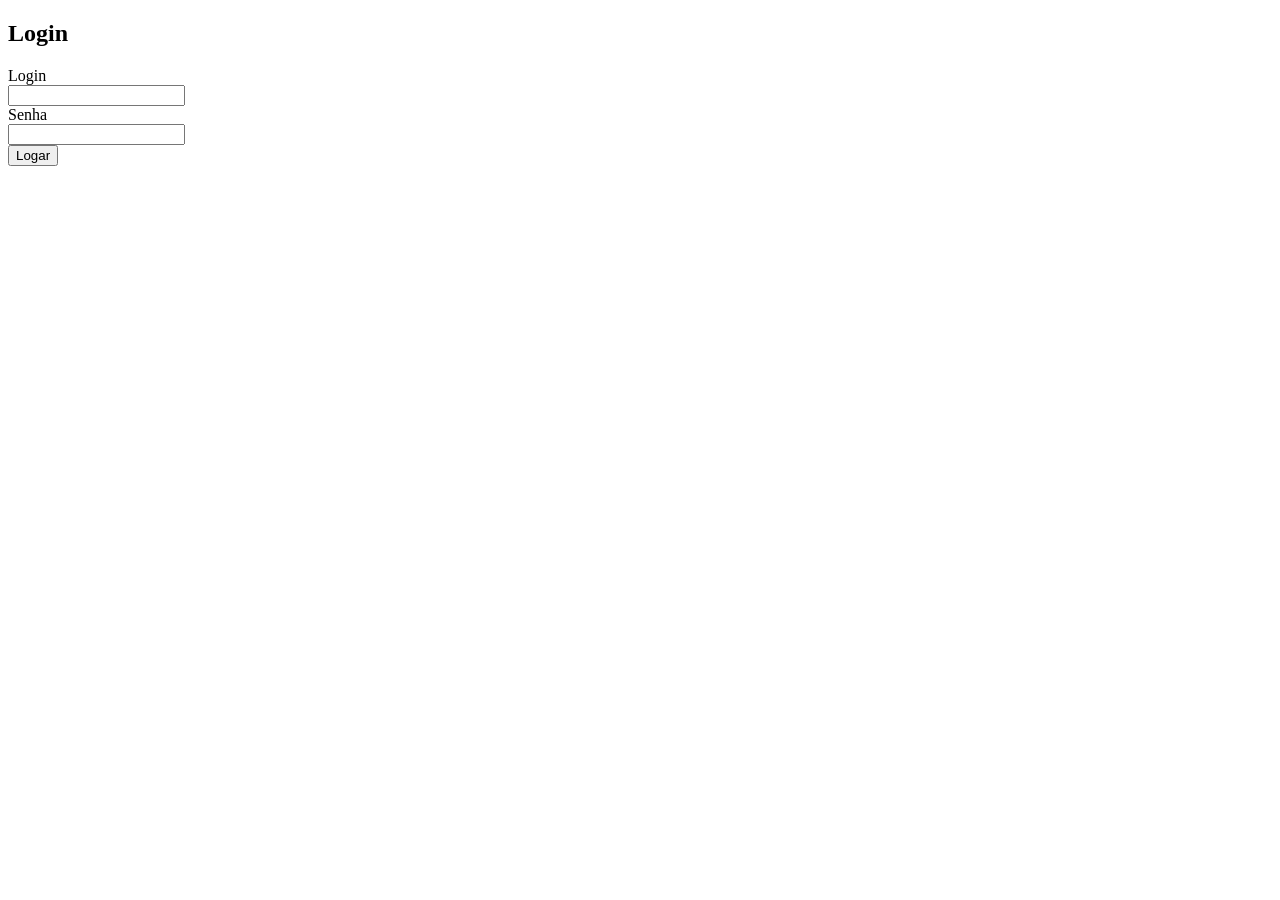
<file: Jamilton Nascimento/Primeiro Projeto/formulários/index.html>
<!DOCTYPE html>
<html>
<head>
	<meta charset="utf-8">
	<meta name="viewport" content="width=device-width, initial-scale=1">
	<title>Página principal</title>
</head>
<body>

	<h2>Login</h2>

	<form>
		
		Login<br>
		<input type="text" name="login"><br>

		Senha <br>
		<input type="password" name="senha"><br>

		<input type="submit" value="Logar">



	</form>

</body>
</html>
</file>
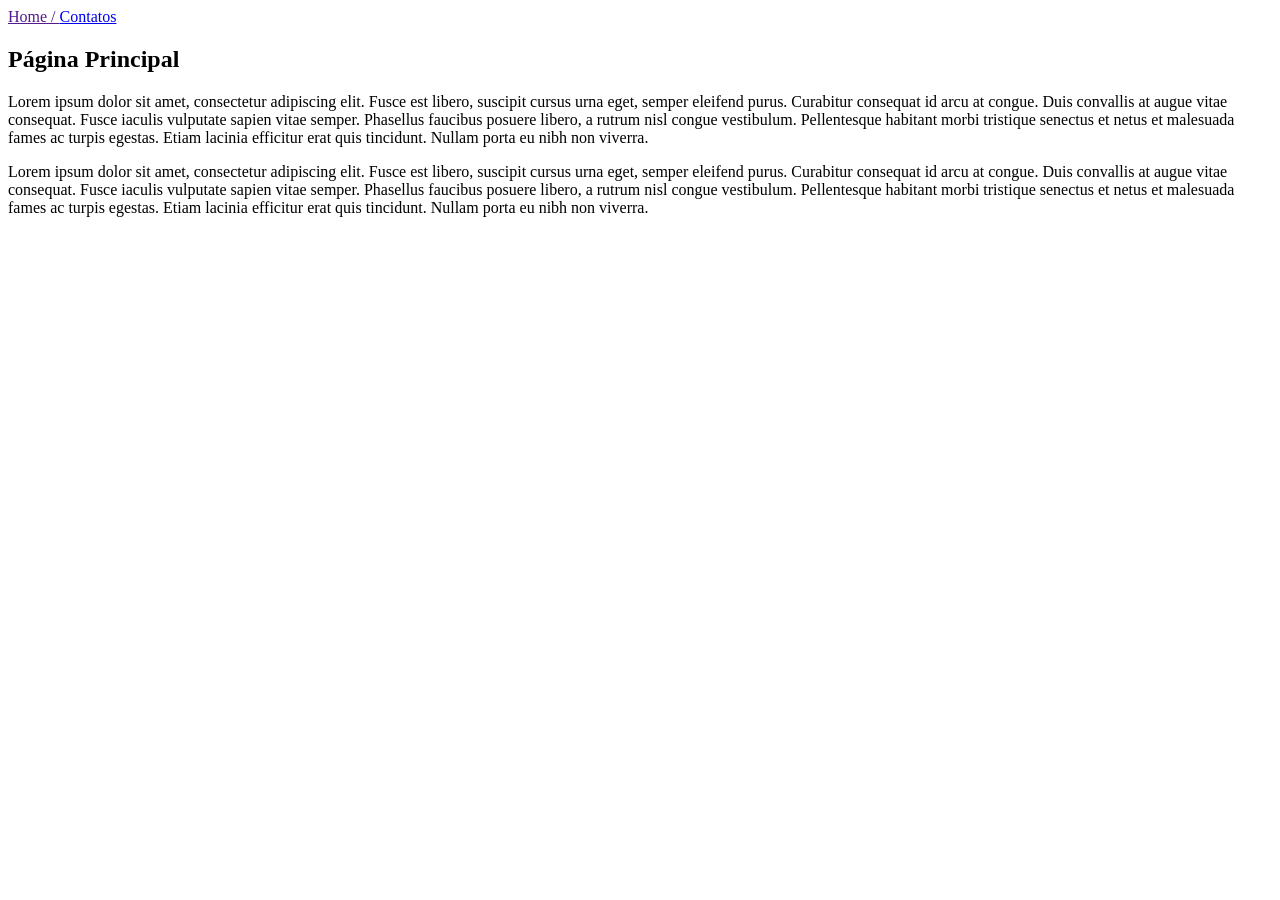
<file: Jamilton Nascimento/Primeiro Projeto/hiperlinks/index.html>
<!DOCTYPE html>
<html>
<head>
	<meta charset="utf-8">
	<meta name="viewport" content="width=device-width, initial-scale=1">
	<title>
		Página Principal
	</title>
</head>

<body>

	<a href="">
	Home / </a>

	<a href="contato.html">
	Contatos</a>


	<h2>Página Principal</h2>
	<p>
		Lorem ipsum dolor sit amet, consectetur adipiscing elit. Fusce est libero, suscipit cursus urna eget, semper eleifend purus. Curabitur consequat id arcu at congue. Duis convallis at augue vitae consequat. Fusce iaculis vulputate sapien vitae semper. Phasellus faucibus posuere libero, a rutrum nisl congue vestibulum. Pellentesque habitant morbi tristique senectus et netus et malesuada fames ac turpis egestas. Etiam lacinia efficitur erat quis tincidunt. Nullam porta eu nibh non viverra.
	</p>

	<p>
		Lorem ipsum dolor sit amet, consectetur adipiscing elit. Fusce est libero, suscipit cursus urna eget, semper eleifend purus. Curabitur consequat id arcu at congue. Duis convallis at augue vitae consequat. Fusce iaculis vulputate sapien vitae semper. Phasellus faucibus posuere libero, a rutrum nisl congue vestibulum. Pellentesque habitant morbi tristique senectus et netus et malesuada fames ac turpis egestas. Etiam lacinia efficitur erat quis tincidunt. Nullam porta eu nibh non viverra.
	</p>



</body>

</html>
</file>
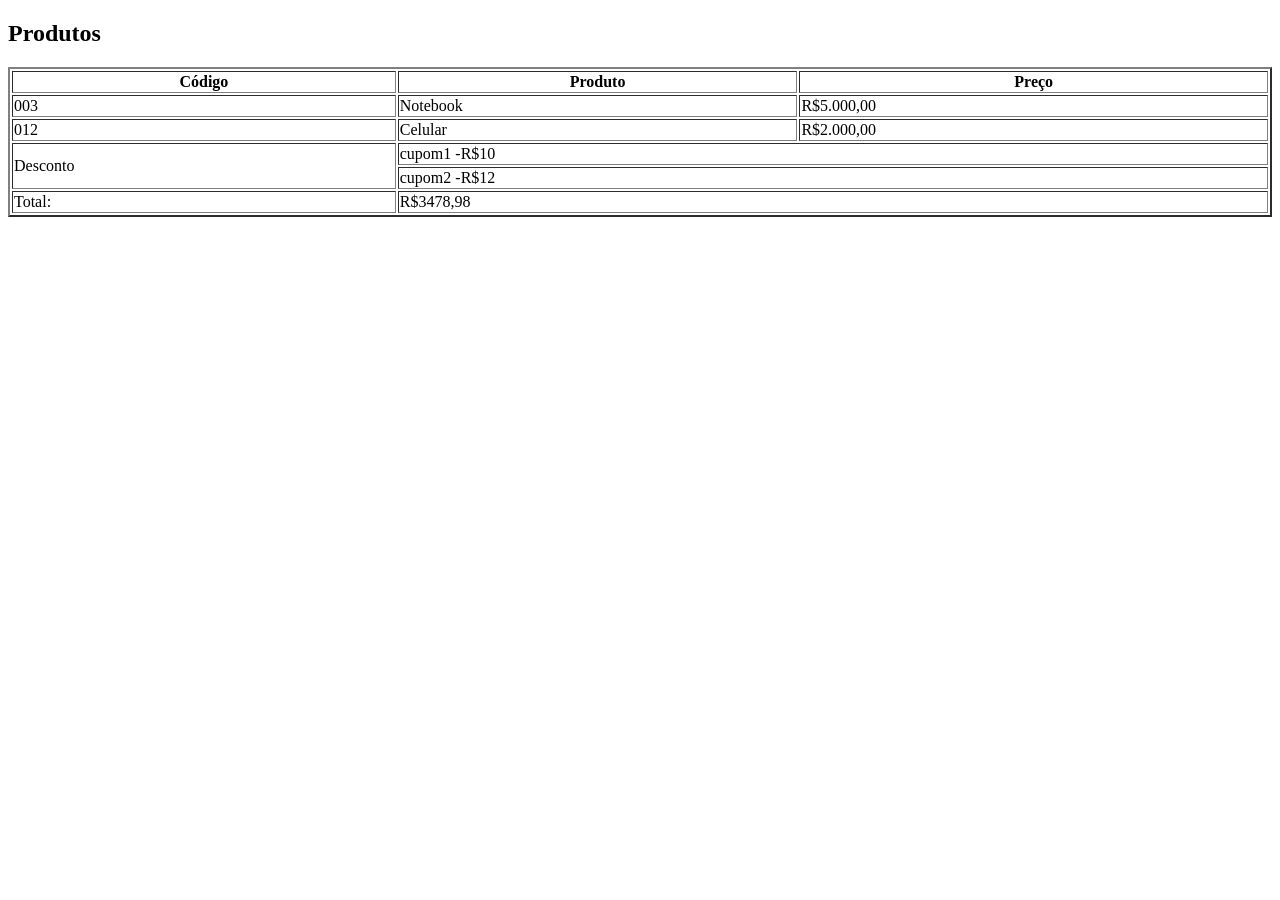
<file: Jamilton Nascimento/Primeiro Projeto/tabelas/index.html>
<!DOCTYPE html>
<html>
<head>
	<meta charset="utf-8">
	<meta name="viewport" content="width=device-width, initial-scale=1">
	<title>Tabelas</title>
</head>
<body>

<h2>Produtos</h2>
	<table border="2" width="100%">
		<tr>
			<th>Código</th>
			<th>Produto</th>
			<th>Preço</th>	
		</tr>
		<tr>
			<td>003</td>
			<td>Notebook</td>
			<td>R$5.000,00</td>	
		</tr>
		<tr>
			<td>012</td>
			<td>Celular</td>
			<td>R$2.000,00</td>	
		</tr>
		<tr>
			<td rowspan="2">Desconto</td>
			<td colspan="2">cupom1 -R$10</td>
		</tr>

		<tr>
			<td colspan="2">cupom2 -R$12</td>
		</tr>

		<tr>
			<td>Total: </td>
			<td colspan="2"> R$3478,98</td>
		</tr>

	</table>
</body>
</html>
</file>
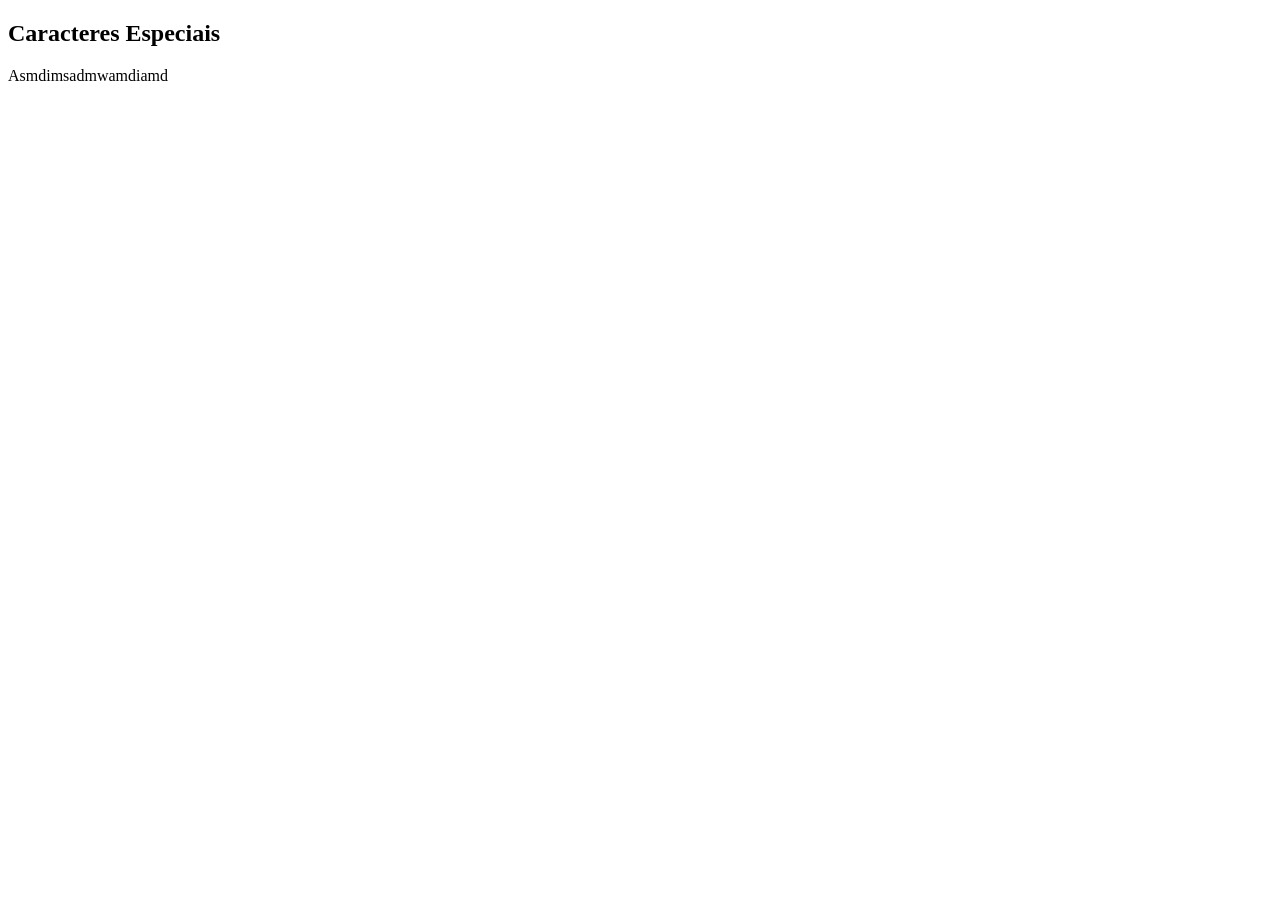
<file: Estudos/caracteres especiais.html>
<!DOCTYPE html>
<html lang="en">
<head>
    <meta charset="UTF-8">
    <meta name="viewport" content="width=device-width, initial-scale=1.0">
    <title>Estudos</title>
</head>

<body>

    <h2>Caracteres Especiais</h2>

    <p>Asmdimsadmwamdiamd</p>
</body>
</html>
</file>
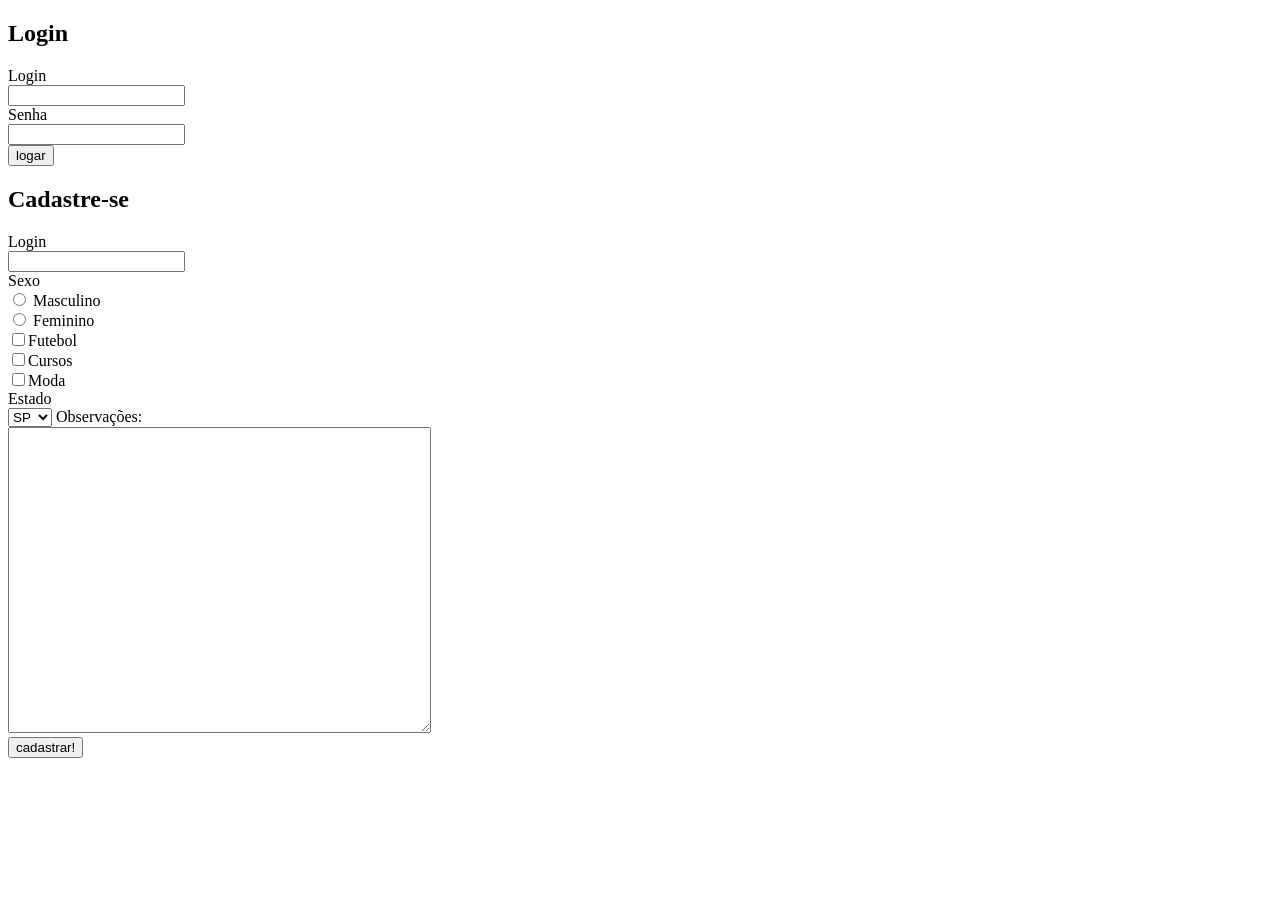
<file: Estudos/componentes de formulários.html>
<!DOCTYPE html>
<html lang="en">
<head>
    <meta charset="UTF-8">
    <meta name="viewport" content="width=device-width, initial-scale=1.0">
    <title>Estudos</title>
</head>
    <body>
        <H2>Login</H2>
        <form>
            Login<br>
            <input type="text" name="login"><br>
            Senha<br>
            <input type="password" name="senha"><br>
            <input type="button" value="logar">
        </form>

        <form>
            <h2>Cadastre-se</h2>
            
            Login <br>
            <input type="text" name="login"><br>

            Sexo <br> 
            <input type="radio" name="sexo"> Masculino <br> 
            <input type="radio" name="sexo"> Feminino <br>

            <input type="checkbox" name="interesses">Futebol <br>
            <input type="checkbox" name="interesses">Cursos <br>
            <input type="checkbox" name="interesses">Moda <br>

            Estado <br>
            <select name="" id="">
                <option value="sp">SP</option>
                <option value="sc">SC</option>
                <option value="rs">RS</option>
                <option value="rj">RJ</option>
                <option value="mg">MG</option>
                <option value="ms">MS</option>
            </select>

            Observações: <br>
            <textarea name="" id="" cols="50" rows="20">
            </textarea><br>
            

            <input type="submit" name="" id="" value="cadastrar!">

        </form>

    </body>
</html>
</file>
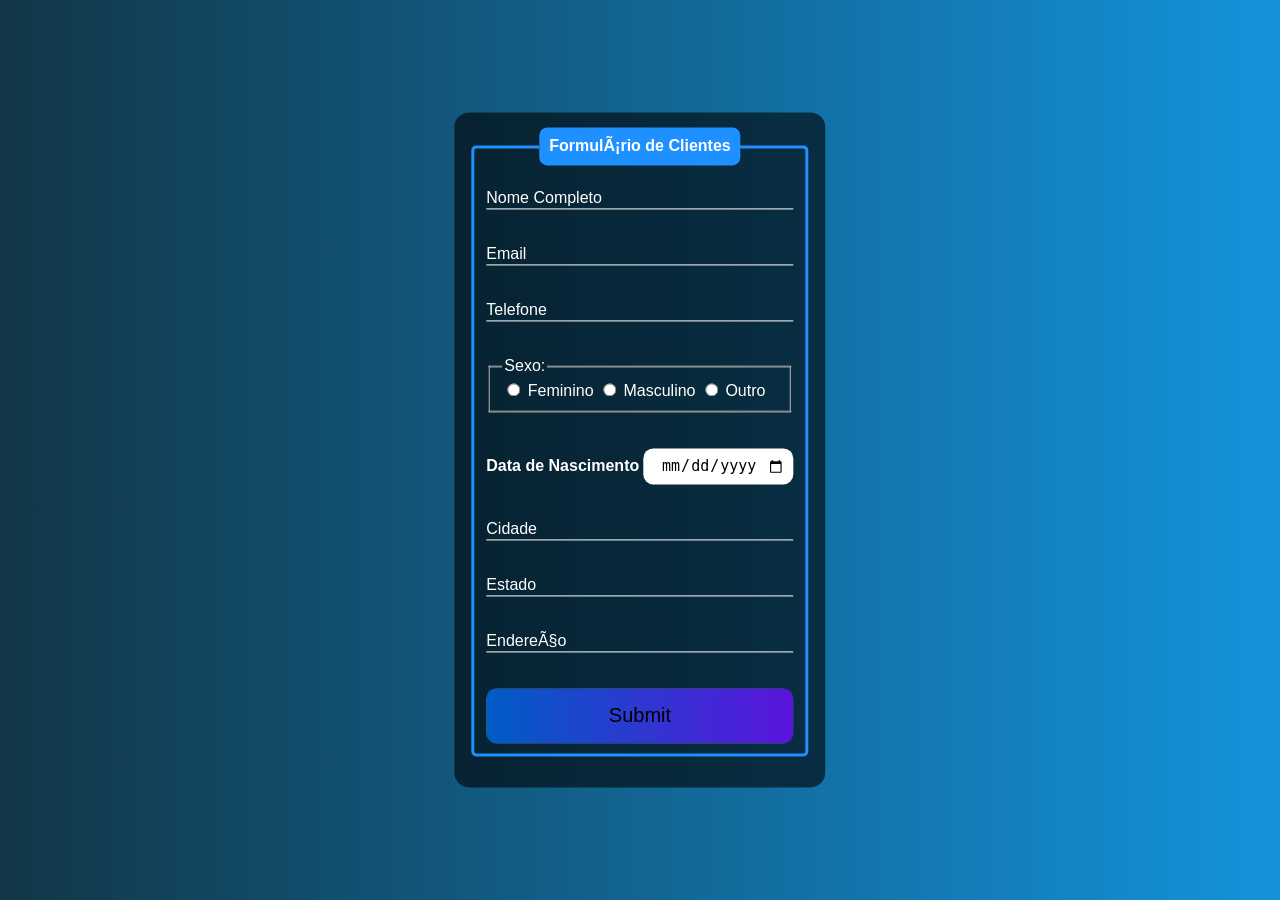
<file: Formulário/formulario.html>
<!-- <?php 
/* function incluirClasses($nomeClasse){
    if(file_exists($nomeClasse . ".php")){
        require_once ($nomeClasse . ".php");
    }
}

spl_autoload_register("incluirClasses");
*/

if (isset($_POST['submit'])){
    echo ($_POST['nome']);
    echo ($_POST['email']);
    echo ($_POST['123456']);
}

?>

// ====================================================================================================== 

<!DOCTYPE html>
<html lang="en">
<head>
    <meta charset="UTF-8">
    <meta http-equiv="X-UA-Compatible" content="IE=edge">
    <meta name="viewport" content="width=device-width, initial-scale=1.0">
    <!-- <link rel="stylesheet" type="text/css" href="estilo.css"> -->
    <title>Formulário</title>
    <style>
        body {
            font-family: Arial, Helvetica, sans-serif;
            background-image: linear-gradient(to left, rgb(20,147,220), rgb(17,54,71)) ;
        }

        .box{
            position: absolute;
            top: 50%; 
            left: 50%;
            transform: translate(-50%, -50%);
            background-color: rgba(0, 0, 0, 0.6);
            padding: 15px;
            border-radius: 15px;
            color: white;
        }

        .ext{
            border: 3px solid dodgerblue;
            border-radius: 5px;
        }

        .legext{
            text-align: center;
            padding: 10px;
            background-color: dodgerblue;
            border-radius: 8px;
        }

        .inputBox{
            position: relative;
        }

        .inputUser{
            background: none;
            border: none;
            border-bottom: 1px solid white;
            outline: none;
            color: white;
            font-size: 15px;
            width: 100%;
            letter-spacing: 2px;

        }

        .labelinput{
            position: absolute;
            top: 0px;
            left: 0px;
            pointer-events: none;
            transition: .5s;

        }

        .inputUser:focus ~ .labelinput,
        .inputUser:valid ~ .labelinput{
            top: -20px;
            font-size: 12px;
            color: dodgerblue;
        }

        #data_nascimento{
            border: none;
            padding: 8px;
            border-radius: 10px;
            outline: none;
            text-align: center;
            font-size: 15px;

        }

        #submit{
            background-image: linear-gradient(to right, rgb(0,92,197), rgb(90,20,220));
            width: 100%;
            border: none;
            padding: 15px;
            border-radius: 10px;
            font-size: 20px;
            transition: 0.6s;
            height: 55px;
        }
        #submit:hover{
            background-image: linear-gradient(to right, rgb(0,80,172), rgb(80,19,195));
            text-align: center;
            color: dodgerblue;
            font-size: 25px;
            color: white;
            cursor: pointer;
            transition: 0.6s;
        }

    </style>
</head>
<body>
    <div class="box">
        <form action="formulario.php" method="POST">
            <fieldset class="ext">
                <legend class="legext"><strong> Formulário de Clientes </strong></legend>
                <br>
                <div class="inputBox">
                    <input type="text" name="nome" id="nome" class="inputUser" required>
                    <labeL for="nome" class="labelinput">Nome Completo</labeL>
                </div>
                <br><br>
                <div class="inputBox">
                    <input type="text" name="email" id="email" class="inputUser" required>
                    <labeL for="email" class="labelinput">Email</labeL>
                </div>
                <br><br>
                <div class="inputBox">
                    <input type="tel" name="telefone" id="telefone" class="inputUser" required>
                    <labeL for="telefone" class="labelinput">Telefone</labeL>
                </div>
                <br><br>
                <fieldset id="sexo" class="int">
                    <legend class="legint">Sexo: </legend>
                    <input type="radio" id="feminino" name="genero" value="feminino" required>
                    <label for="feminino">Feminino</label>
                    <input type="radio" id="masculino" name="genero" value="masculino" required>
                    <label for="masculino">Masculino</label>
                    <input type="radio" id="outro" name="genero" value="outro" required>
                    <label for="outro">Outro</label>
                </fieldset>
                <br><br>
                <div class="inputBox">
                    <label for="data_nascimento"><b>Data de Nascimento </b></label>
                    <input type="date" name="data_nascimento" id="data_nascimento" required>
                </div>
                <br><br>
                <div class="inputBox">
                    <input type="text" name="cidade" id="cidade" class="inputUser" required>
                    <labeL for="cidade" class="labelinput">Cidade</labeL>
                </div>
                <br><br>
                <div class="inputBox">
                    <input type="text" name="estado" id="estado" class="inputUser" required>
                    <labeL for="estado" class="labelinput">Estado</labeL>
                </div>
                <br><br>
                <div class="inputBox">
                    <input type="text" name="endereco" id="endereco" class="inputUser" required>
                    <labeL for="endereco" class="labelinput">Endereço</labeL>
                </div>
                <br><br>
                <input type="submit" name="submit" id="submit">
                <br>
            </fieldset> 
        </form>
    </div>
</body>
</html>
</file>
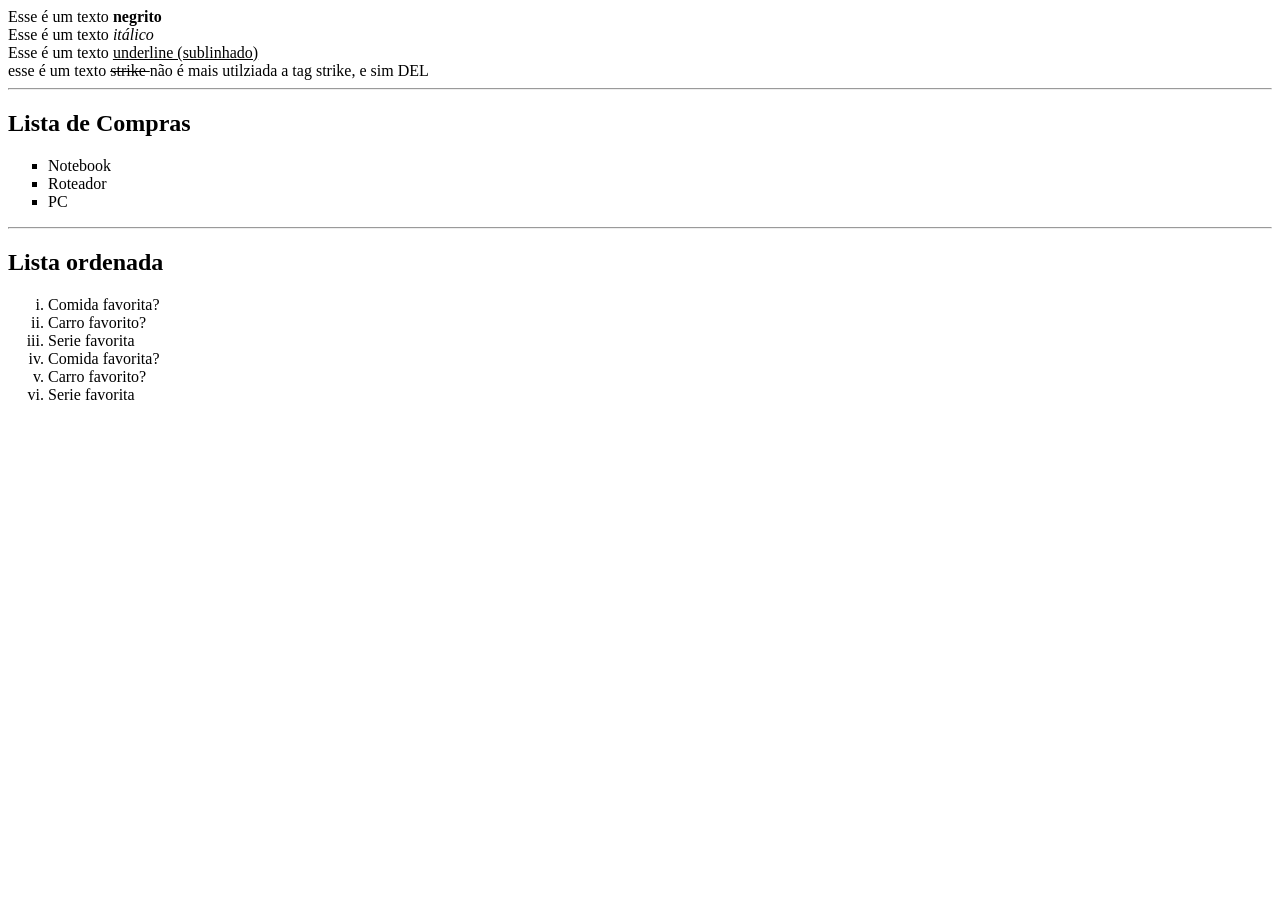
<file: Jamilton Nascimento/Primeiro Projeto/projeto-01.html>
<!DOCTYPE html>
<html>
<head>
	<meta charset="utf-8">
	<title>
		Meu Site
	</title>
</head>
<body>

	Esse é um texto <strong>negrito</strong> <br>
	Esse é um texto <em>itálico</em> <br>
	Esse é um texto <u>underline (sublinhado)</u> <br>
	esse é um texto <del>strike </del>não é mais utilziada a tag strike, e sim DEL<br>

<hr>
		
		<!-- Lista não ordenada:
				Circle, square, disc -->
		<h2>Lista de Compras</h2>
		<ul type="square">
			<li>Notebook</li>
			<li>Roteador</li>
			<li>PC</li>
		</ul>

<hr>
		
		<!-- Lista ordenada:
			 	1, A, a, I-->
		<h2>Lista ordenada</h2>
		<ol type="i">
			<li>Comida favorita?</li>
			<li>Carro favorito?</li>
			<li>Serie favorita</li>
			<li>Comida favorita?</li>
			<li>Carro favorito?</li>
			<li>Serie favorita</li>
		</ol>


</body>
</html>
</file>
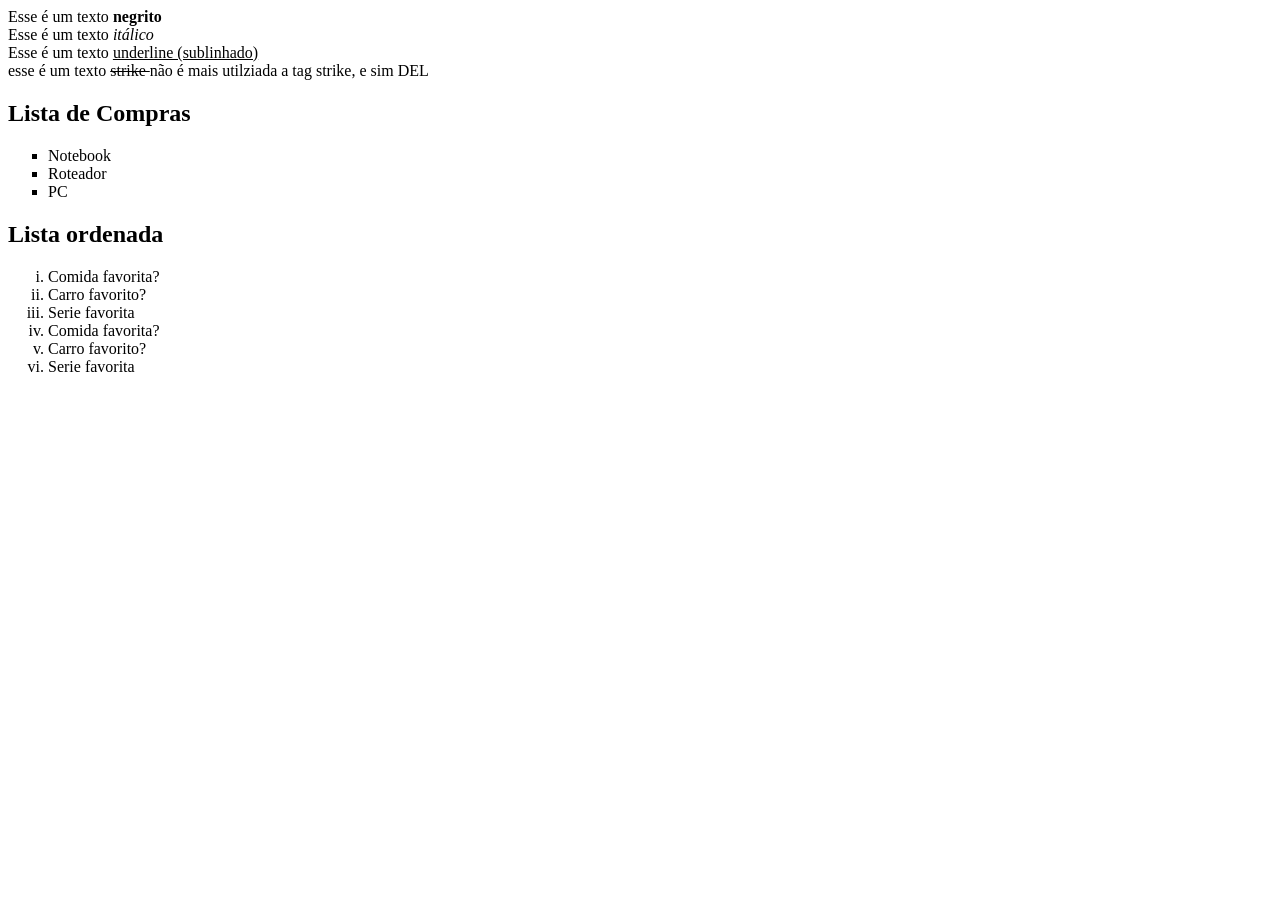
<file: Jamilton Nascimento/Primeiro Projeto/projeto.html>
<!DOCTYPE html>
<html>
<head>
	<meta charset="utf-8">
	<title>
		Meu Site
	</title>
</head>
<body>

	Esse é um texto <strong>negrito</strong> <br>
	Esse é um texto <em>itálico</em> <br>
	Esse é um texto <u>underline (sublinhado)</u> <br>
	esse é um texto <del>strike </del>não é mais utilziada a tag strike, e sim DEL<br>


		<!-- Lista não ordenada:
				Circle, square, disc -->
		<h2>Lista de Compras</h2>
		<ul type="square">
			<li>Notebook</li>
			<li>Roteador</li>
			<li>PC</li>
		</ul>


		<!-- Lista ordenada:
			 	1, A, a, I-->
		<h2>Lista ordenada</h2>
		<ol type="i">
			<li>Comida favorita?</li>
			<li>Carro favorito?</li>
			<li>Serie favorita</li>
			<li>Comida favorita?</li>
			<li>Carro favorito?</li>
			<li>Serie favorita</li>
		</ol>


</body>
</html>
</file>
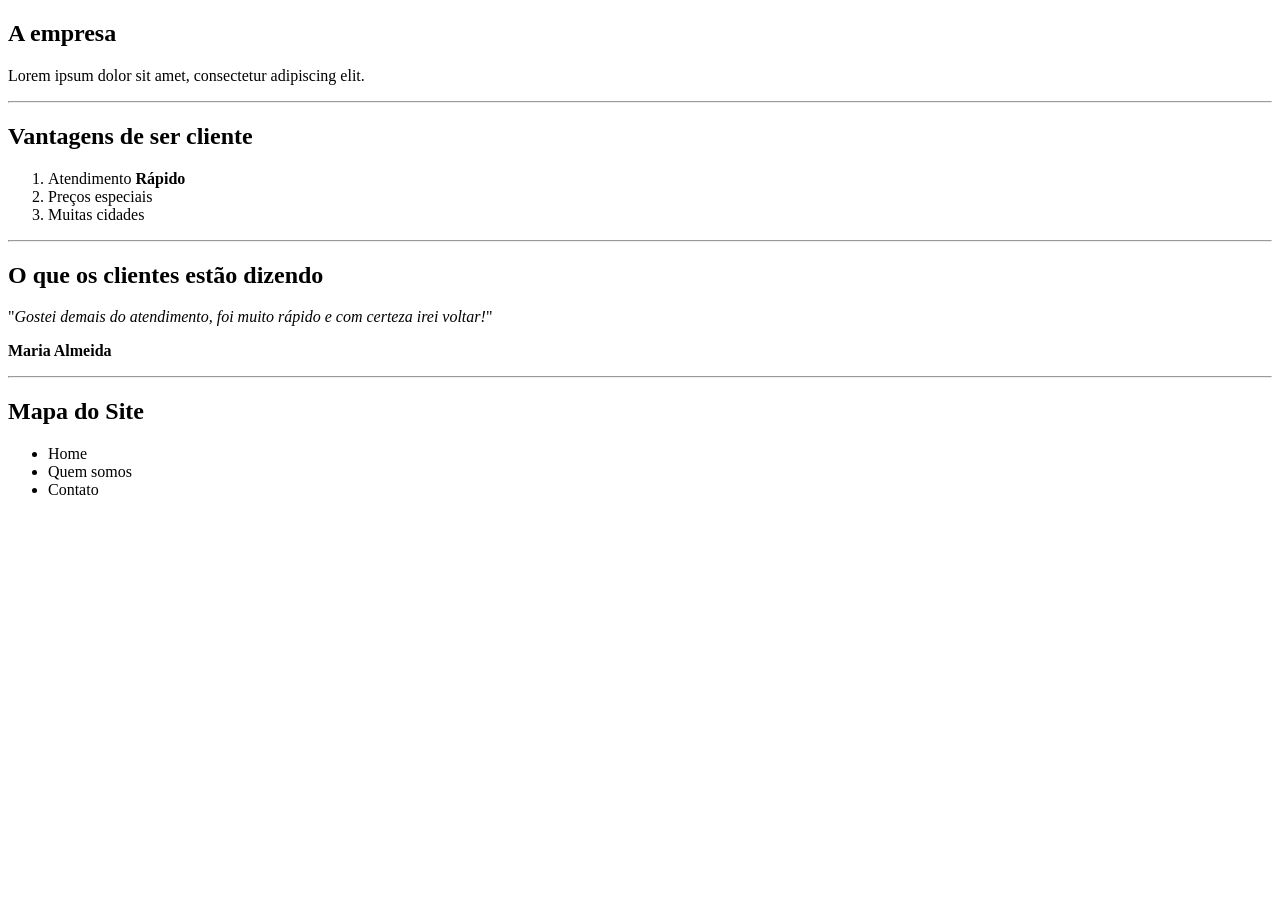
<file: Jamilton Nascimento/Primeiro Projeto/Testando conhecimentos.html>
<!DOCTYPE html>
<html>
<head>
	<meta charset="utf-8">
	<title>
		Meu Site
	</title>
</head>
<body>
	<h2>A empresa</h2>
	<p>Lorem ipsum dolor sit amet, consectetur adipiscing elit.</p>
<hr>
	<h2>Vantagens de ser cliente</h2>
	<ol type="1">
		<li>Atendimento <strong>Rápido</strong></li>
		<li>Preços especiais</li>
		<li>Muitas cidades</li>		
	</ol>
<hr>
	<h2>O que os clientes estão dizendo</h2>
	<p>"<em>Gostei demais do atendimento, 
	foi muito rápido e com certeza irei voltar!</em>"</p>
	<p><strong>Maria Almeida</strong></p>
<hr>
	<h2>Mapa do Site</h2>
	<ul>
		<li>Home</li>
		<li>Quem somos</li>
		<li>Contato</li>

	</ul>


</body>
</html>
</file>
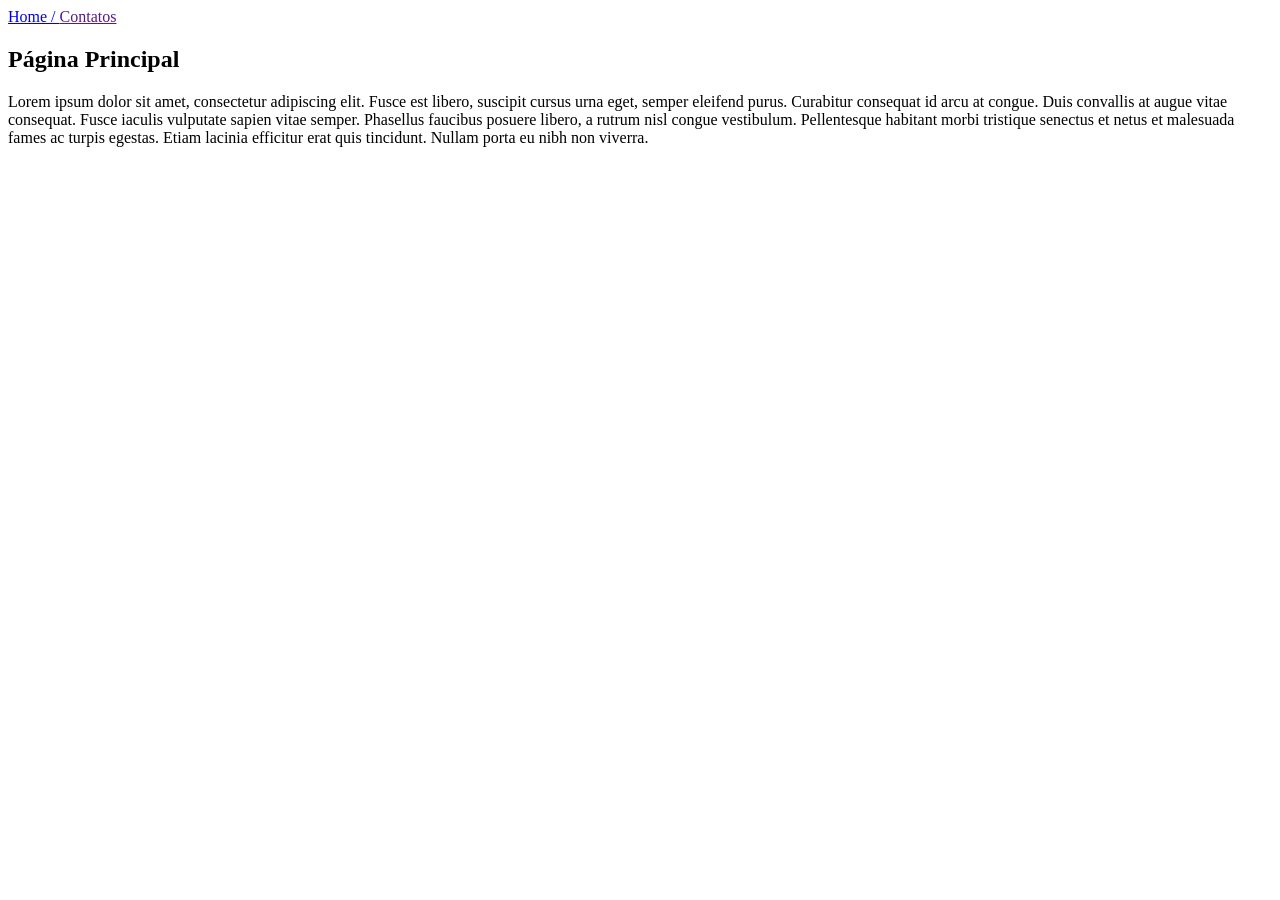
<file: Jamilton Nascimento/Primeiro Projeto/hiperlinks/contato.html>
<!DOCTYPE html>
<html>
<head>
	<meta charset="utf-8">
	<meta name="viewport" content="width=device-width, initial-scale=1">
	<title>
		Contato
	</title>
</head>

<body>

	<a href="index.html">
	Home / </a>

	<a href="">
	Contatos</a>

	<h2>Página Principal</h2>
	
	<p>
		Lorem ipsum dolor sit amet, consectetur adipiscing elit. Fusce est libero, suscipit cursus urna eget, semper eleifend purus. Curabitur consequat id arcu at congue. Duis convallis at augue vitae consequat. Fusce iaculis vulputate sapien vitae semper. Phasellus faucibus posuere libero, a rutrum nisl congue vestibulum. Pellentesque habitant morbi tristique senectus et netus et malesuada fames ac turpis egestas. Etiam lacinia efficitur erat quis tincidunt. Nullam porta eu nibh non viverra.
	</p>

</body>

</html>
</file>
<file: Formulário/estilo.css>
body {
    font-family: Arial, Helvetica, sans-serif;
    background-image: linear-gradient(to left, rgb(20,147,220), rgb(17,54,71)) ;
}

.box{
    position: absolute;
    top: 50%; 
    left: 50%;
    transform: translate(-50%, -50%);
    background-color: rgba(0, 0, 0, 0.6);
    padding: 15px;
    border-radius: 15px;
    color: white;
}

.ext{
    border: 3px solid dodgerblue;
    border-radius: 5px;
}

.legext{
    text-align: center;
    padding: 10px;
    background-color: dodgerblue;
    border-radius: 8px;
}

.inputBox{
    position: relative;
}

.inputUser{
    background: none;
    border: none;
    border-bottom: 1px solid white;
    outline: none;
    color: white;
    font-size: 15px;
    width: 100%;
    letter-spacing: 2px;

}

.labelinput{
    position: absolute;
    top: 0px;
    left: 0px;
    pointer-events: none;
    transition: .5s;

}

.inputUser:focus ~ .labelinput,
.inputUser:valid ~ .labelinput{
    top: -20px;
    font-size: 12px;
    color: dodgerblue;
}

#data_nascimento{
    border: none;
    padding: 8px;
    border-radius: 10px;
    outline: none;
    text-align: center;
    font-size: 15px;

}

#submit{
    background-image: linear-gradient(to right, rgb(0,92,197), rgb(90,20,220));
    width: 100%;
    border: none;
    padding: 15px;
    border-radius: 10px;
    font-size: 20px;
    transition: 0.6s;
    height: 55px;
}
#submit:hover{
    background-image: linear-gradient(to right, rgb(0,80,172), rgb(80,19,195));
    text-align: center;
    color: dodgerblue;
    font-size: 25px;
    color: white;
    cursor: pointer;
    transition: 0.6s;
}
</file>
